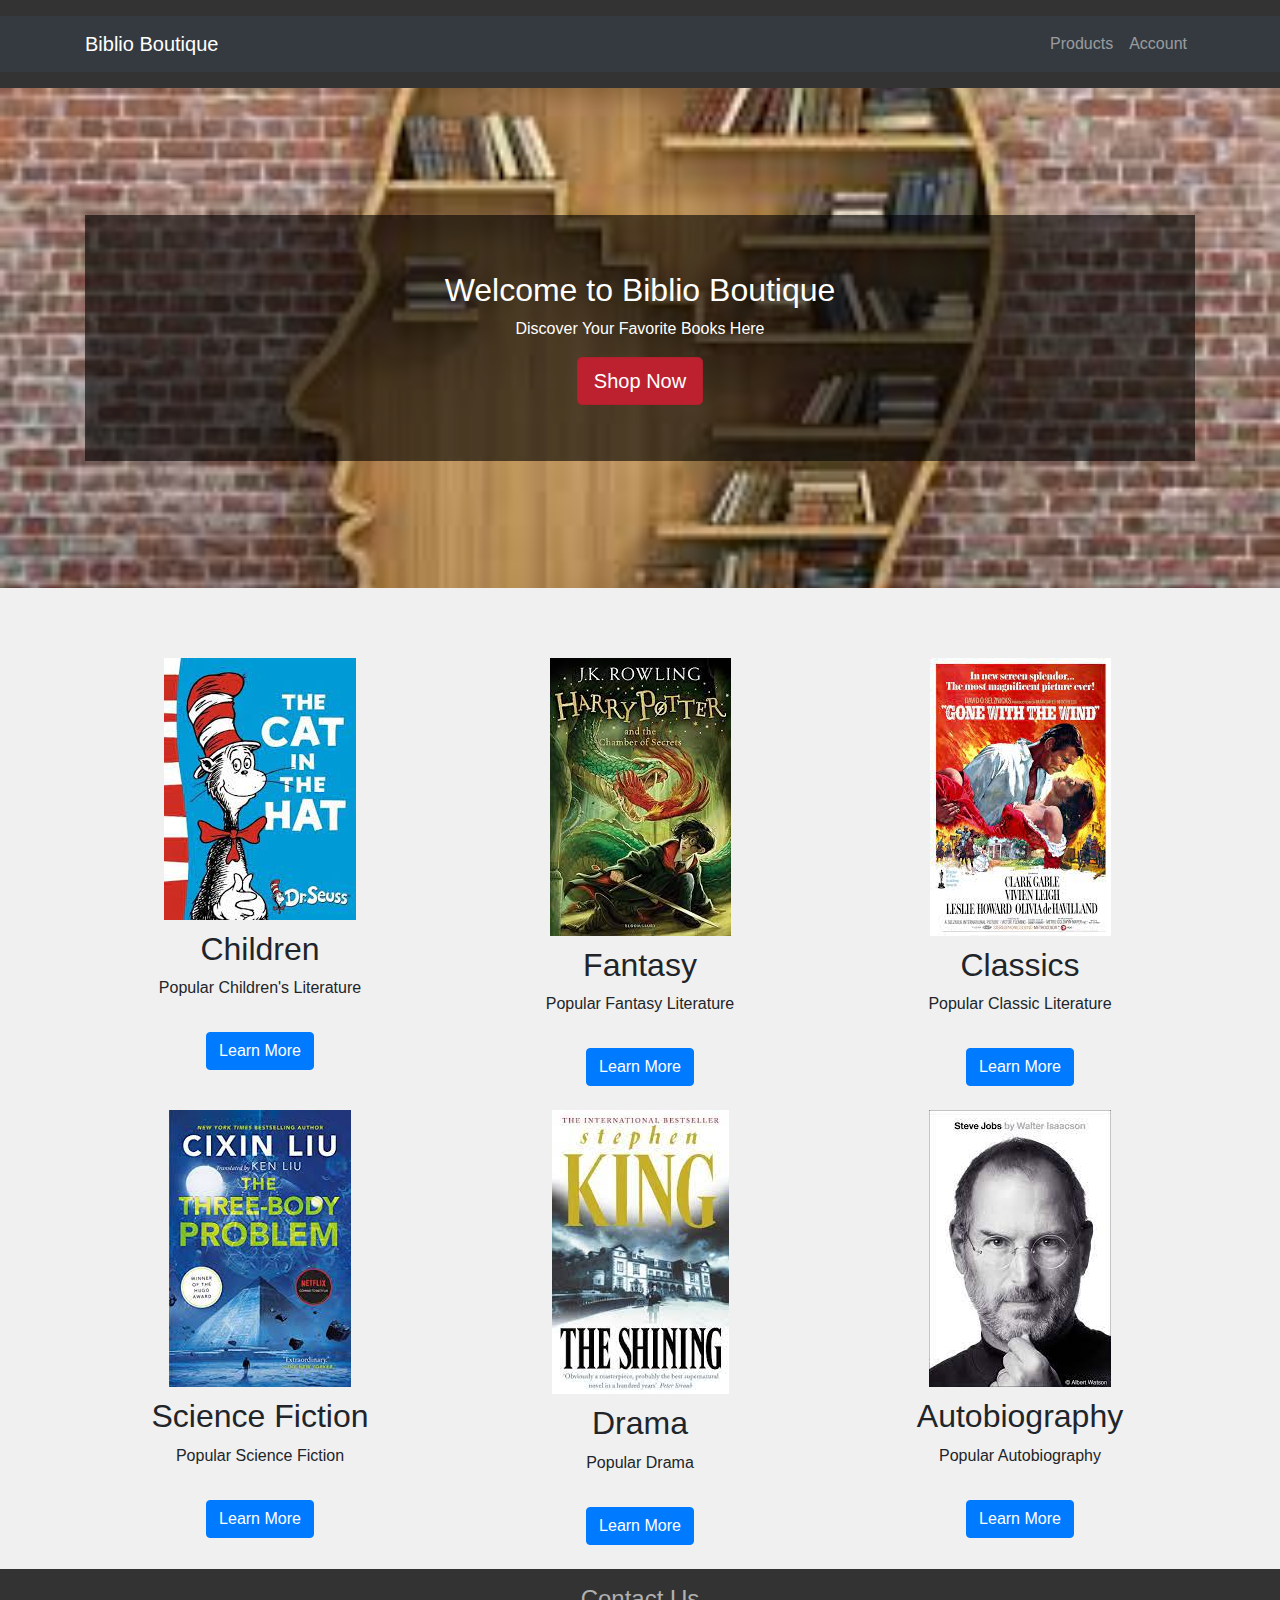
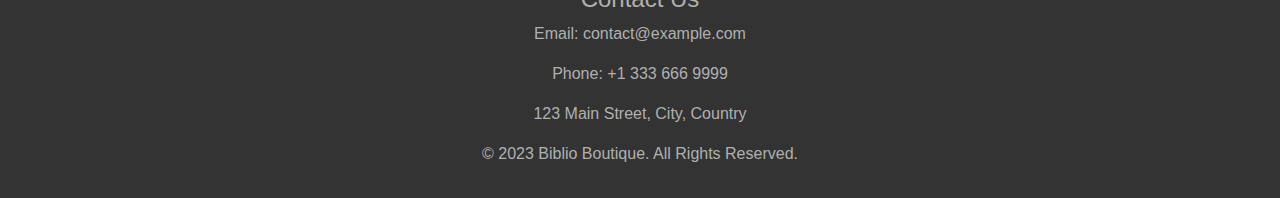
<file: index.html>
<!DOCTYPE html>
<html lang="en">

<head>
    <meta charset="UTF-8">
    <meta name="viewport" content="width=device-width, initial-scale=1.0">
    <link rel="stylesheet" href="https://maxcdn.bootstrapcdn.com/bootstrap/4.5.2/css/bootstrap.min.css">
    <link href="styles.css" rel="stylesheet">
    <title>Biblio Boutique</title>
</head>

<body>
    <header>
        <nav class="navbar navbar-expand-lg navbar-dark bg-dark">
            <div class="container">
                <a href="index.html" class="navbar-brand">Biblio Boutique</a>
                <button class="navbar-toggler" type="button" data-toggle="collapse" data-target="#mynavbar">
                    <span class="navbar-toggler-icon"></span>
                </button>
                <div class="collapse navbar-collapse" id="mynavbar">
                    <ul class="navbar-nav ml-auto">
                        <li class="nav-item">
                            <a class="nav-link" href="products.html">Products</a>
                        </li>
                        <li class="nav-item">
                            <a class="nav-link" href="account.html">Account</a>
                        </li>
                    </ul>
                </div>
            </div>
        </nav>
    </header>
    <main id="main">
        <section class="banner-image">
            <div class="container">
                <div class="banner-content">
                    <h1>Welcome to Biblio Boutique</h1>
                    <p>Discover Your Favorite Books Here</p>
                    <a href="products.html" class="btn btn-danger btn-lg active">Shop Now</a>
                </div>
            </div>
        </section>
        <section>
            <div class="container mt-5">
                <div class="row">
                    <div class="col-lg-4 col-md-6 col-sm-12 mb-4">
                        <div class="thumbnail">
                            <img src="pics/seuss.jpg"
                                alt="Comics">
                            <div class="caption">
                                <h2>Children</h2>
                                <p>Popular Children's Literature</p>
                                <a class="btn btn-primary" href="products.html">Learn More</a>
                            </div>
                        </div>
                    </div>
                    <div class="col-lg-4 col-md-6 col-sm-12 mb-4">
                        <div class="thumbnail">
                            <img src="pics/hp.jpg"
                                alt="Novels">
                            <div class="caption">
                                <h2>Fantasy</h2>
                                <p>Popular Fantasy Literature</p>
                                <a class="btn btn-primary" href="products.html">Learn More</a>
                            </div>
                        </div>
                    </div>
                    <div class="col-lg-4 col-md-6 col-sm-12 mb-4">
                        <div class="thumbnail">
                            <img src="pics/gww.jpg"
                                alt="Classics">
                            <div class="caption">
                                <h2>Classics</h2>
                                <p>Popular Classic Literature</p>
                                <a class="btn btn-primary" href="products.html">Learn More</a>
                            </div>
                        </div>
                    </div>
                    <div class="col-lg-4 col-md-6 col-sm-12 mb-4">
                        <div class="thumbnail">
                            <img src="pics/tb.jpg"
                                alt="Classics">
                            <div class="caption">
                                <h2>Science Fiction</h2>
                                <p>Popular Science Fiction</p>
                                <a class="btn btn-primary" href="products.html">Learn More</a>
                            </div>
                        </div>
                    </div>
                    <div class="col-lg-4 col-md-6 col-sm-12 mb-4">
                        <div class="thumbnail">
                            <img src="pics/shin.jpg"
                                alt="Classics">
                            <div class="caption">
                                <h2>Drama</h2>
                                <p>Popular Drama</p>
                                <a class="btn btn-primary" href="products.html">Learn More</a>
                            </div>
                        </div>
                    </div>
                    <div class="col-lg-4 col-md-6 col-sm-12 mb-4">
                        <div class="thumbnail">
                            <img src="pics/sj.jpg"
                                alt="Classics">
                            <div class="caption">
                                <h2>Autobiography</h2>
                                <p>Popular Autobiography</p>
                                <a class="btn btn-primary" href="products.html">Learn More</a>
                            </div>
                        </div>
                    </div>
                </div>
            </div>
        </section>
    </main>
    <footer>
        <div class="container">
            <h4>Contact Us</h4>
            <p>Email: contact@example.com</p>
            <p>Phone: +1 333 666 9999</p>
            <p>123 Main Street, City, Country</p>
            <div class="social-icons">
                <!-- Add social media icons and links here -->
            </div>
            <p>&copy; 2023 Biblio Boutique. All Rights Reserved.</p>
        </div>
    </footer>
    <script src="https://code.jquery.com/jquery-3.5.1.slim.min.js"></script>
    <script src="https://cdn.jsdelivr.net/npm/@popperjs/core@2.5.3/dist/umd/popper.min.js"></script>
    <script src="https://maxcdn.bootstrapcdn.com/bootstrap/4.5.2/js/bootstrap.min.js"></script>
</body>

</html>
</file>
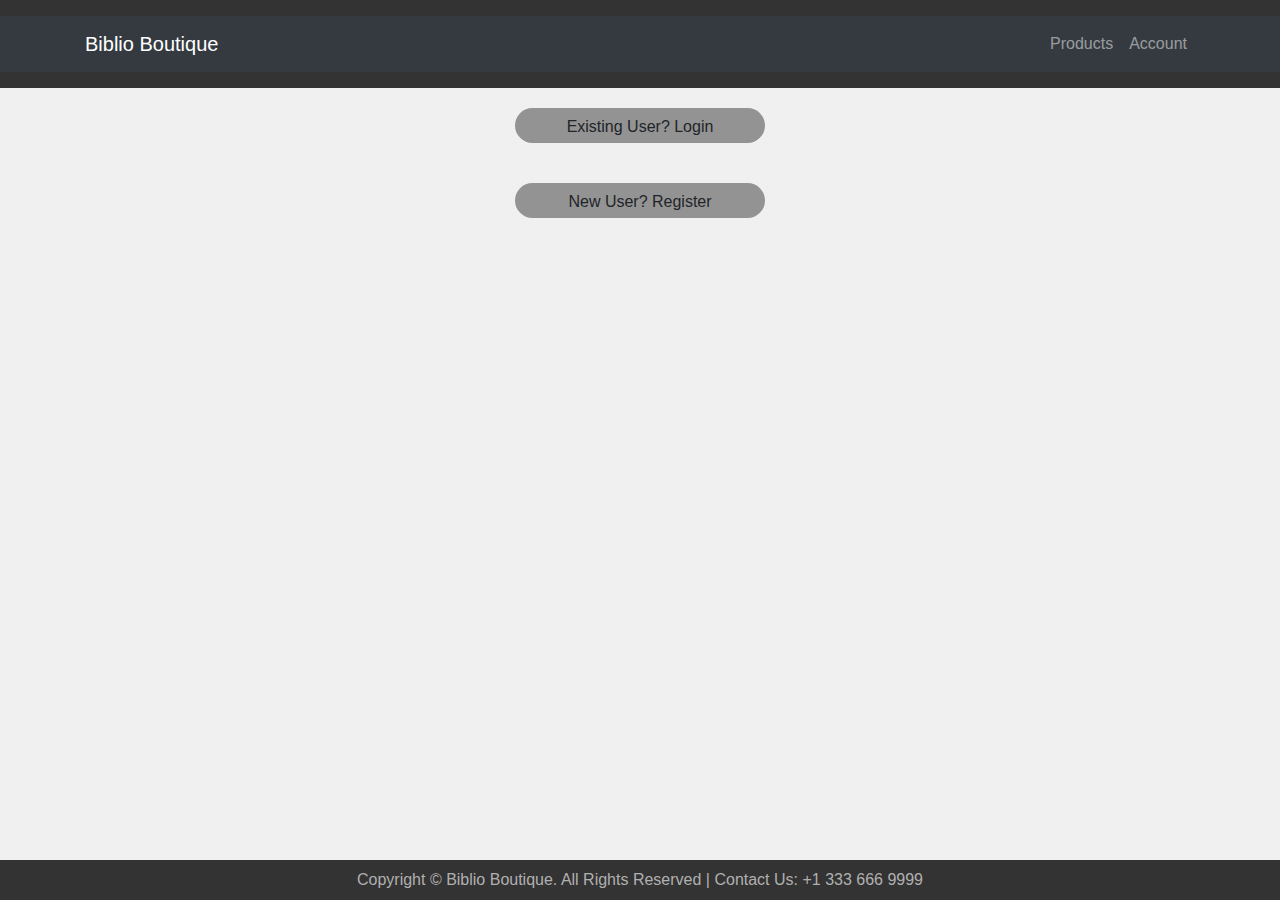
<file: account.html>
<!DOCTYPE html>
<html lang="en">

<head>
    <meta charset="UTF-8">
    <meta name="viewport" content="width=device-width, initial-scale=1.0">
    <link rel="stylesheet" href="https://maxcdn.bootstrapcdn.com/bootstrap/4.5.2/css/bootstrap.min.css">
    <link href="styles.css" rel="stylesheet">
    <title>Biblio Boutique</title>
</head>

<body>
    <header>
        <nav class="navbar navbar-expand-lg navbar-dark bg-dark">
            <div class="container">
                <a href="index.html" class="navbar-brand">Biblio Boutique</a>
                <button class="navbar-toggler" type="button" data-toggle="collapse" data-target="#mynavbar">
                    <span class="navbar-toggler-icon"></span>
                </button>
                <div class="collapse navbar-collapse" id="mynavbar">
                    <ul class="navbar-nav ml-auto">
                        <li class="nav-item">
                            <a class="nav-link" href="products.html">Products</a>
                        </li>
                        <li class="nav-item">
                            <a class="nav-link" href="account.html">Account</a>
                        </li>
                    </ul>
                </div>
            </div>
        </nav>
    </header>

    <main id="main">
        <div class="form-page">
            <div class="btn" id="login" onclick="login()">Existing User? Login</div>
            <div class="btn" id="register" onclick="register()">New User? Register</div>
        </div>

        <form class= "show-form" id="loginForm">
            <div class="col-md-6 offset-md-3">
                <div class="panel panel-primary">
                    <div class="panel-heading">
                        <h2>LOGIN</h2>
                    </div>
                    <div class="panel-body">
                        <p class="text-warning">Login to make a purchase</p>
                            <div class="form-group">
                                <input type="text" placeholder="E-mail" class="form-control" name="E-mail">
                            </div>
                            <div class="form-group">
                                <input type="password" placeholder="Password" class="form-control" name="Password">
                            </div>
                            <button class="btn btn-primary">Login</button>
                            
                    </div>
                </div>
            </div>
        </form>


        <form class="show-form" id="registerForm">
                <div class="col-md-6 offset-md-3">
                        <h2>REGISTER</h2>
                        <div class="form-group">
                            <input type="text" class="form-control" placeholder="Name" name="Name">
                        </div>
                        <div class="form-group">
                            <input type="email" class="form-control" placeholder="E-mail" name="Email">
                        </div>
                        <div class="form-group">
                            <input type="password" class="form-control" placeholder="Password" name="Password">
                        </div>
                        <div class="form-group">
                            <input type="text" class="form-control" placeholder="Contact" name="Contact">
                        </div>
                        <div class="form-group">
                            <input type="text" class="form-control" placeholder="City" name="City">
                        </div>
                        <div class="form-group">
                            <input type="text" class="form-control" placeholder="Address" name="Address">
                        </div>
                        <button class="btn btn-primary">Register</button>
            </div>
        </form>
    </main>

    <footer class="text-center py-2">
        Copyright © Biblio Boutique. All Rights Reserved | Contact Us: +1 333 666 9999
    </footer>


    <script src="script.js"></script>
    <script src="https://code.jquery.com/jquery-3.5.1.slim.min.js"></script>
    <script src="https://cdn.jsdelivr.net/npm/@popperjs/core@2.5.3/dist/umd/popper.min.js"></script>
    <script src="https://maxcdn.bootstrapcdn.com/bootstrap/4.5.2/js/bootstrap.min.js"></script>
</body>
</html>
</file>
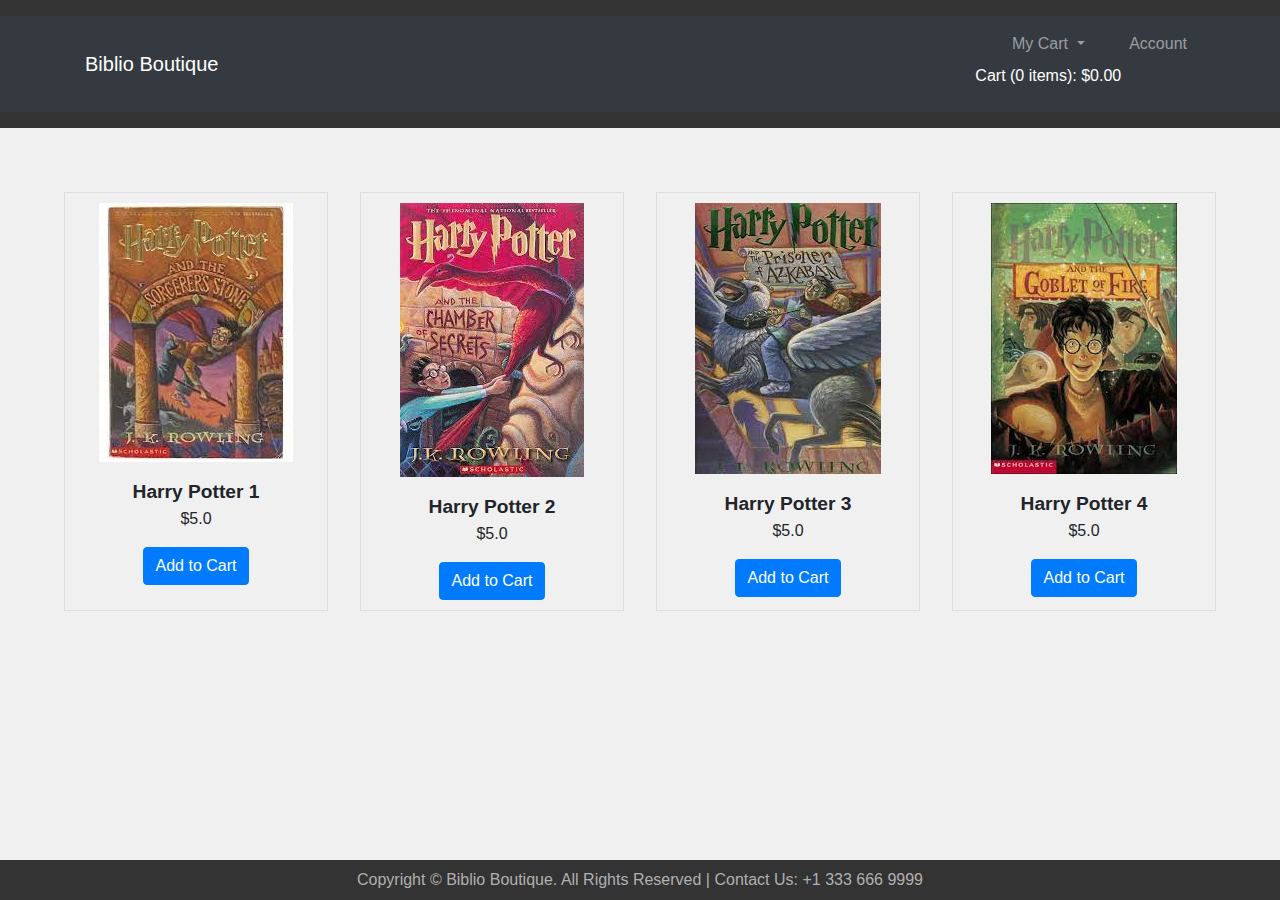
<file: products.html>
<!DOCTYPE html>
<html>

<head>
    <link rel="stylesheet" href="https://maxcdn.bootstrapcdn.com/bootstrap/4.5.2/css/bootstrap.min.css">
    <meta charset="UTF-8">
    <link href="styles.css" rel="stylesheet">
    <meta name="viewport" content="width=device-width, initial-scale=1.0">
</head>

<body>
    <header>
        <nav class="navbar navbar-expand-lg navbar-dark bg-dark">
            <div class="container">
                <a href="index.html" class="navbar-brand">Biblio Boutique</a>
                <button class="navbar-toggler" type="button" data-toggle="collapse" data-target="#mynavbar">
                    <span class="navbar-toggler-icon"></span>
                </button>
                <div class="collapse navbar-collapse" id="mynavbar">
                    <ul class="navbar-nav ml-auto">
                        <li class="nav-item dropdown">
                            <a class="nav-link dropdown-toggle" href="#" id="cartDropdown" role="button" data-toggle="dropdown" aria-haspopup="true" aria-expanded="false">
                                My Cart
                            </a>
                            <p id="cart-info">Cart (0 items): $0.00</p>
                            <div class="dropdown-menu" aria-labelledby="cartDropdown">
                                <table class="table table-bordered table-striped">
                                    <thead>
                                        <tr>
                                            <th>Item Number</th>
                                            <th>Item Name</th>
                                            <th>Price</th>
                                        </tr>
                                    </thead>
                                    <tbody id="cart-items">
                                        <!-- Cart items will be dynamically added here -->
                                    </tbody>
                                </table>
                            </div>
                        </li>
                        <li class="nav-item">
                            <a class="nav-link" href="account.html">Account</a>
                        </li>
                    </ul>
                </div>
            </div>
        </nav>
    </header>
    <main id="main">
        <section>
            <div class="grid">
                <figure class="product-card">
                    <img src="pics/hp1.jpg" alt="Harry Potter 1">
                    <figcaption class="product-name">Harry Potter 1</figcaption>
                    <figcaption class="product-price">$5.0</figcaption>
                    <button class="btn btn-primary add-to-cart" data-product="Harry Potter 1" data-price="5.0">Add to Cart</button>
                </figure>
            
                <figure class="product-card">
                    <img src="pics/hp2.jpg" alt="Harry Potter 2">
                    <figcaption class="product-name">Harry Potter 2</figcaption>
                    <figcaption class="product-price">$5.0</figcaption>
                    <button class="btn btn-primary add-to-cart" data-product="Harry Potter 2" data-price="5.0">Add to Cart</button>
                </figure>

                <figure class="product-card">
                    <img src="pics/hp3.jpg" alt="Harry Potter 3">
                    <figcaption class="product-name">Harry Potter 3</figcaption>
                    <figcaption class="product-price">$5.0</figcaption>
                    <button class="btn btn-primary add-to-cart" data-product="Harry Potter 3" data-price="5.0">Add to Cart</button>
                </figure>

                <figure class="product-card">
                    <img src="pics/hp4.jpg" alt="Harry Potter 4">
                    <figcaption class="product-name">Harry Potter 4</figcaption>
                    <figcaption class="product-price">$5.0</figcaption>
                    <button class="btn btn-primary add-to-cart" data-product="Harry Potter 4" data-price="5.0">Add to Cart</button>
                </figure>
            </div>
        </section>

        <!-- <aside id="cart-container">
            <h2>Your Cart</h2>
            <table class="table table-bordered table-striped table-hover">
                <thead>
                    <tr>
                        <th>Number</th>
                        <th>Name</th>
                        <th>Price</th>
                        <th></th>
                    </tr>
                </thead>
                <tbody id="cart-items">
                    Cart items will be dynamically added here
                </tbody>     
            </table>
        </aside> -->
    </main>

    <footer class="text-center py-2">
        Copyright © Biblio Boutique. All Rights Reserved | Contact Us: +1 333 666 9999
    </footer>

    <script src="script.js"></script>
    <script src="https://code.jquery.com/jquery-3.5.1.slim.min.js"></script>
    <script src="https://cdn.jsdelivr.net/npm/@popperjs/core@2.5.3/dist/umd/popper.min.js"></script>
    <script src="https://maxcdn.bootstrapcdn.com/bootstrap/4.5.2/js/bootstrap.min.js"></script>
</body>

</html>
</file>
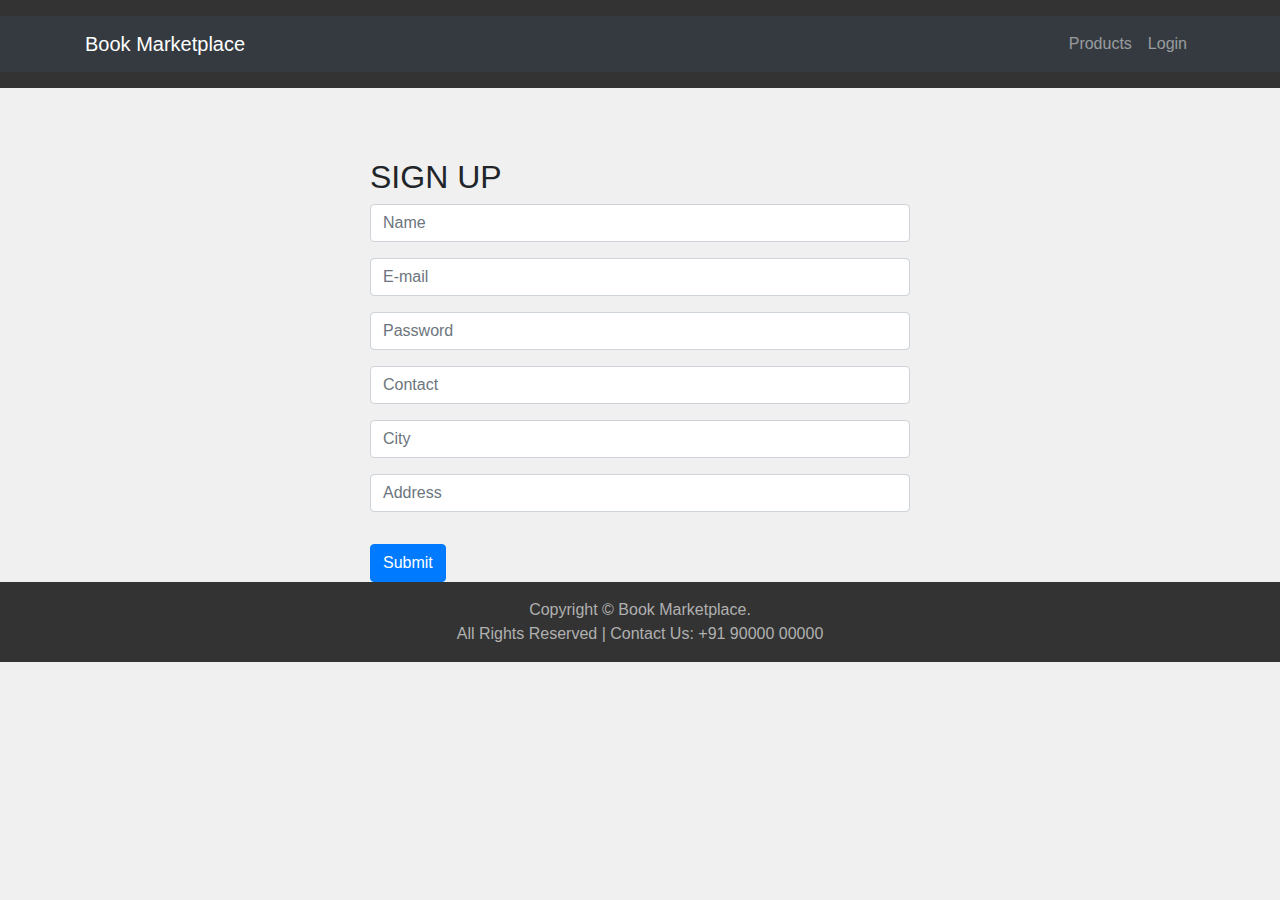
<file: register.html>
<!DOCTYPE html>
<html>

<head>
    <meta charset="UTF-8">
    <meta name="viewport" content="width=device-width, initial-scale=1.0">
    <link rel="stylesheet" href="https://maxcdn.bootstrapcdn.com/bootstrap/4.5.2/css/bootstrap.min.css">
    <link href="styles.css" rel="stylesheet">
    <title>Book Marketplace - Sign Up</title>
</head>

<body>
    <header>
        <nav class="navbar navbar-expand-lg navbar-dark bg-dark">
            <div class="container">
                <a href="index.html" class="navbar-brand">Book Marketplace</a>
                <button class="navbar-toggler" type="button" data-toggle="collapse" data-target="#mynavbar">
                    <span class="navbar-toggler-icon"></span>
                </button>
                <div class="collapse navbar-collapse" id="mynavbar">
                    <ul class="navbar-nav ml-auto">
                        <li class="nav-item">
                            <a class="nav-link" href="products.html">Products</a>
                        </li>
                        <li class="nav-item">
                            <a class="nav-link" href="login.html">Login</a>
                        </li>
                    </ul>
                </div>
            </div>
        </nav>
    </header>
    <main>
        <div class="container">
            <div class="row">
                <div class="col-md-6 offset-md-3">
                    <form>
                        <h2>SIGN UP</h2>
                        <div class="form-group">
                            <input type="text" class="form-control" placeholder="Name" name="Name">
                        </div>
                        <div class="form-group">
                            <input type="email" class="form-control" placeholder="E-mail" name="Email">
                        </div>
                        <div class="form-group">
                            <input type="password" class="form-control" placeholder="Password" name="Password">
                        </div>
                        <div class="form-group">
                            <input type="text" class="form-control" placeholder="Contact" name="Contact">
                        </div>
                        <div class="form-group">
                            <input type="text" class="form-control" placeholder="City" name="City">
                        </div>
                        <div class="form-group">
                            <input type="text" class="form-control" placeholder="Address" name="Address">
                        </div>
                        <button class="btn btn-primary">Submit</button>
                    </form>
                </div>
            </div>
        </div>
    </main>
    <footer>
        <div class="container">
            Copyright © Book Marketplace.<br> All Rights Reserved | Contact Us: +91 90000 00000
        </div>
    </footer>
    <script src="https://ajax.googleapis.com/ajax/libs/jquery/3.5.1/jquery.min.js"></script>
    <script src="https://cdnjs.cloudflare.com/ajax/libs/popper.js/1.16.0/umd/popper.min.js"></script>
    <script src="https://maxcdn.bootstrapcdn.com/bootstrap/4.5.2/js/bootstrap.min.js"></script>
</body>

</html>
</file>
<file: styles.css>
body {
    background-color: #f0f0f0;
    font-family: 'Lucida Sans', 'Lucida Sans Regular', 'Lucida Grande', 'Lucida Sans Unicode', Geneva, Verdana, sans-serif;

    display: flex;
    flex-direction: column;
    min-height: 100vh;
}

header {
    background-color: #333;
    color: #fff;
    text-align: center;
    padding: 1rem 0;
}

footer {
    color: #b0b0b0;
    background-color: #333;
    text-align: center;
    padding: 1rem 0;
}

#main {
    flex-grow: 1;
}

h1 {
    font-size: 2rem;
}

.banner-image {
    background-image: url('pics/books.jpg');
    background-size: cover;
    background-position: center;
    height: 500px;
    color: #fff;
    text-align: center;
    display: flex;
    flex-direction: column;
    justify-content: center;
}

.banner-content {
    background-color: rgba(0, 0, 0, 0.6);
    padding-top: 5%; 
    padding-bottom: 5%; 
}


.thumbnail {
    display: flex;
    flex-direction: column;
    align-items: center; 
    text-align: center;
}

.caption {
    margin-top: 10px;
}

ul{
    list-style: none;
    text-align: center;
}

.row{
    margin-top: 70px;
}

/* .table_style{
    margin-top: 70px;
}

.container_style{
    margin-top: 80px;
} */

/* product */
.grid {
    display: grid;
    grid-template-columns: repeat(auto-fit, minmax(250px, 1fr));
    grid-gap: 2rem;
    margin: 5%;
}

.product-card {
    border: 1px solid #ddd;
    padding: 10px;
    text-align: center;
}

.product-card img {
    max-width: 100%;
    height: auto;
}

.product-name {
    font-size: 1.2rem;
    font-weight: bold;
    margin-top: 1rem;
}

/* .product-price {
    color: #007bff;
    margin-top: 0.5rem;
} */

.btn-primary {
    margin-top: 1rem;
}

/* account form */

.form-page{
   align-items: center;
   justify-content: center;
   display: flex;
   flex-direction: column;
   
}

.form-page .btn{
    background: #949393;
    border-radius: 30px;
    display: block;
    width: 250px;
    height: 35px;
    margin: 20px 0;
}

.show-form{
    display:none;
}
</file>
